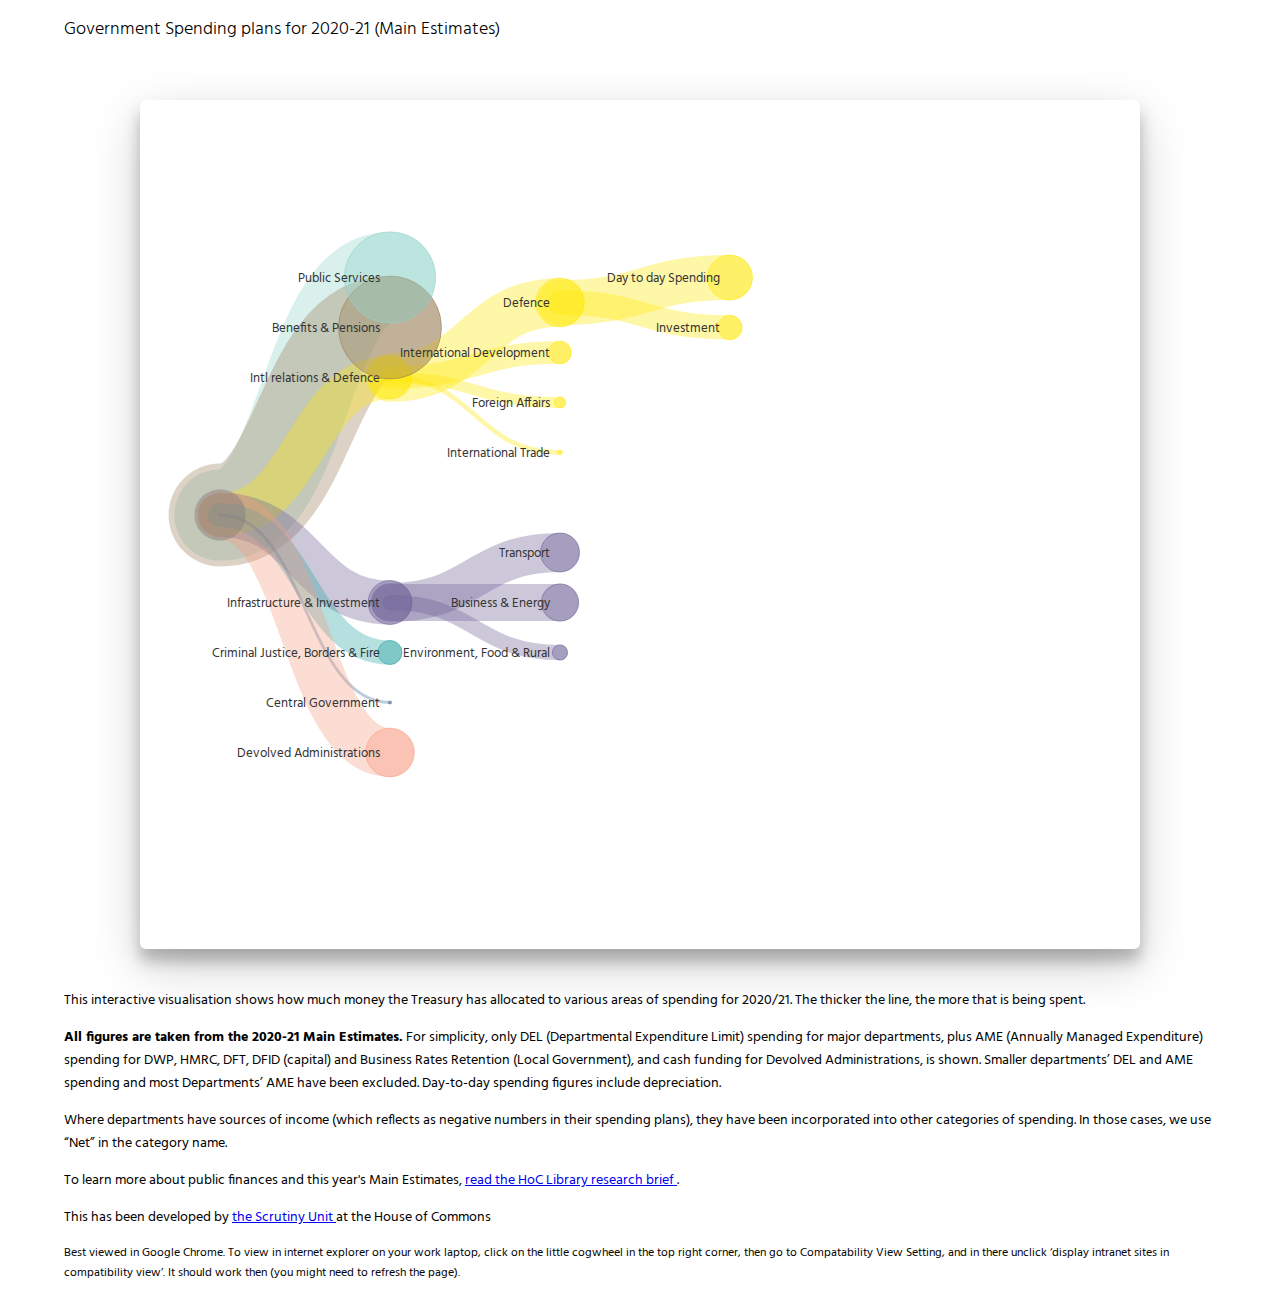
<file: index.html>
<!DOCTYPE html>
<html>
<head>
    <meta charset="utf-8">
    <title>Main Estimates 2020/21 - Scrutiny Unit</title>

    <!-- Google fonts -->
    <link href="https://fonts.googleapis.com/css?family=Hind:300,400,700" rel="stylesheet">

    <!-- Container style sheets -->
    <link rel="stylesheet" href="styles/budget.css">

    <!-- Vizuly specific style sheets -->
    <link rel="stylesheet" href="lib/styles/vizuly.css">
    <link rel="stylesheet" href="lib/styles/vizuly_weightedtree.css">

    <!-- Supporting test container files:  Vizuly does NOT rely on these -->
    <!--<link href="https://fonts.googleapis.com/icon?family=Material+Icons" rel="stylesheet">-->
    <!--<link rel="stylesheet" href="lib/styles/cssmenu.css">-->
    <script type="text/javascript" src="lib/jquery-2.1.1.min.js"></script>
    <!--<script src="lib/cssmenu.js"></script>-->

    <!-- D3.js ... of course! -->
    <script src="lib/d3.min.js"></script>

    <!-- debug source scripts: start --> 
    <script src="src/namespace/namespace.js"></script>
    <script src="src/viz/viz.js"></script>

    <script src="src/theme/theme.js"></script>


    <script src="src/core/component.js"></script>
    <script src="src/core/data.js"></script>
    <script src="src/core/util.js"></script>
    <script src="src/core/color.js"></script>
    <script src="src/core/format.js"></script>
    <script src="src/svg/svg.js"></script>
    <script src="src/svg/gradient.js"></script>
    <script src="src/svg/filter.js"></script>
    <script src="src/viz/weightedtree.js"></script>
    <script src="src/theme/weightedtree.js"></script>

    <!-- debug source scripts: end -->
    
    
    <!--
    <script src="lib/vizuly_core.min.js"></script>
	<script src="lib/vizuly_weightedtree.min.js"></script>
    -->
    <script src="me.js"></script>

</head>

<body>

<h1 style="padding-left: 5%;">Government Spending plans for 2020-21 (Main Estimates)</h1>
    
<!-- Our main content container-->
<div class="container" style="width:100%">
    <div id="viz_container" class="z-depth-3">
    </div>
    <div style="margin-left:0px; width:90%; margin:0px auto; margin-top:40px; font-family:'Hind', Verdana, Helvetica, sans-serif; font-size:14px;">
        <p>This interactive visualisation shows how much money the Treasury has allocated to various areas of spending for 2020/21. The thicker the line, the more that is being spent.</p>
        <p> <b> All figures are taken from the 2020-21 Main Estimates.</b>  For simplicity, only DEL (Departmental Expenditure Limit) spending for major departments, plus AME (Annually Managed Expenditure) spending for DWP, HMRC, DFT, DFID (capital) and Business Rates Retention (Local Government), and cash funding for Devolved Administrations, is shown. Smaller departments’ DEL and AME spending and most Departments’ AME have been excluded. Day-to-day spending figures include depreciation.</p>
<p> Where departments have sources of income (which reflects as negative numbers in their spending plans), they have been incorporated into other categories of spending. In those cases, we use “Net” in the category name. </p>        
<p> To learn more about public finances and this year's Main Estimates, <a href= "https://commonslibrary.parliament.uk/research-briefings/cbp-8926/">read the HoC Library research brief </a>.</b></p>
	    <p>This has been developed by <a href="http://www.parliament.uk/mps-lords-and-offices/offices/commons/scrutinyunit/reports-and-publications/">the Scrutiny Unit </a>at the House of Commons</p>
        <p style="font-size: 12px">Best viewed in Google Chrome. To view in internet explorer on your work laptop, click on the little cogwheel in the top right corner, then go to Compatability View Setting, and in there unclick ‘display intranet sites in compatibility view’. It should work then (you might need to refresh the page).</p>
    </div>
</div>




<script>
    //Once the document is ready we set javascript and page settings
    var screenWidth;
    var screenHeight;

    $(document).ready(function () {

        var rect;
        if (self==top) {
            rect = document.body.getBoundingClientRect();
        }
        else {
            rect = document.body.getBoundingClientRect();
        }

        //Set display size based on window size.
        screenWidth = (rect.width < 960) ? Math.round(rect.width*.95) : Math.round((rect.width - 210) *.95);

        screenHeight=800;

        d3.select("#currentDisplay")
                .attr("item_value", screenWidth + "," + screenHeight)
                .attr("class", "selected")
                .html("<a>" + screenWidth + "px - " + screenHeight + "px</a>");

       // Set the size of our container element.
        viz_container = d3.selectAll("#viz_container")
                .style("width", screenWidth + "px");/*
                .style("height", screenHeight + "px");*/


        loadData();


    });

</script>


</body>


</html>
</file>
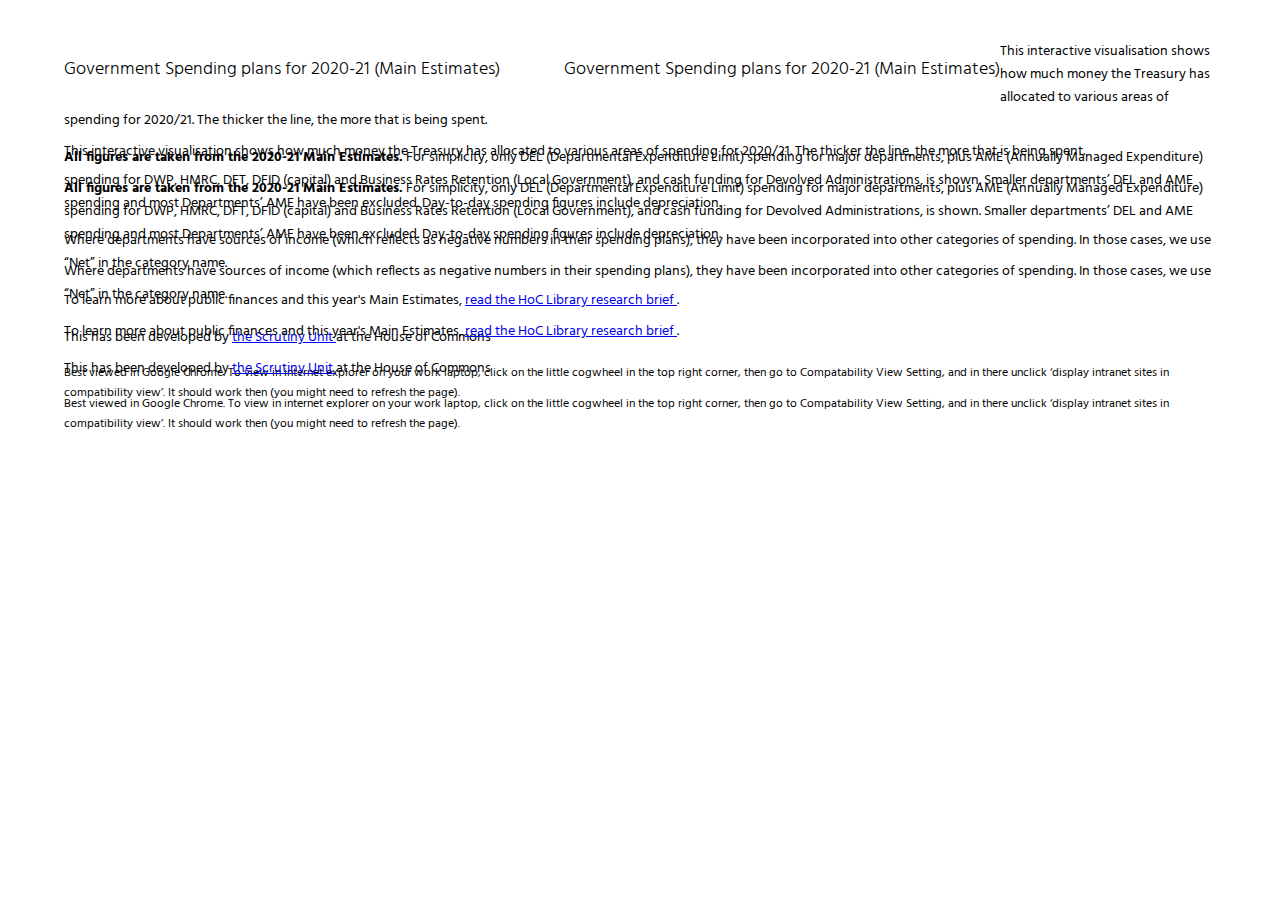
<file: datavis.html>
<!DOCTYPE html>
<html>
<head>
    <meta charset="utf-8">
    <title>Main Estimates 2020/21 - Scrutiny Unit</title>

    <!-- Google fonts -->
    <link href="https://fonts.googleapis.com/css?family=Hind:300,400,700" rel="stylesheet">

    <!-- Container style sheets -->
    <link rel="stylesheet" href="styles/budget.css">

    <!-- Vizuly specific style sheets -->
    <link rel="stylesheet" href="lib/styles/vizuly.css">
    <link rel="stylesheet" href="lib/styles/vizuly_weightedtree.css">

    <!-- Supporting test container files:  Vizuly does NOT rely on these -->
    <!--<link href="https://fonts.googleapis.com/icon?family=Material+Icons" rel="stylesheet">-->
    <!--<link rel="stylesheet" href="lib/styles/cssmenu.css">-->
    <script type="text/javascript" src="lib/jquery-2.1.1.min.js"></script>
    <!--<script src="lib/cssmenu.js"></script>-->

    
</head>

<body>

<h1 style="padding-left: 5%;">Government Spending plans for 2020-21 (Main Estimates)</h1>
    
<!-- Our main content container-->
<div class="container" style="width:100%">
    <div id="viz_container" class="z-depth-3">
    </div>
    <div style="margin-left:0px; width:90%; margin:0px auto; margin-top:40px; font-family:'Hind', Verdana, Helvetica, sans-serif; font-size:14px;">
	    <div class="flourish-embed" data-src="story/423442" data-url="https://flo.uri.sh/story/423442/embed"><script src="https://public.flourish.studio/resources/embed.js"></script></div>

        <p>This interactive visualisation shows how much money the Treasury has allocated to various areas of spending for 2020/21. The thicker the line, the more that is being spent.</p>
        <p> <b> All figures are taken from the 2020-21 Main Estimates.</b>  For simplicity, only DEL (Departmental Expenditure Limit) spending for major departments, plus AME (Annually Managed Expenditure) spending for DWP, HMRC, DFT, DFID (capital) and Business Rates Retention (Local Government), and cash funding for Devolved Administrations, is shown. Smaller departments’ DEL and AME spending and most Departments’ AME have been excluded. Day-to-day spending figures include depreciation.</p>
<p> Where departments have sources of income (which reflects as negative numbers in their spending plans), they have been incorporated into other categories of spending. In those cases, we use “Net” in the category name. </p>        
<p> To learn more about public finances and this year's Main Estimates, <a href= "https://commonslibrary.parliament.uk/research-briefings/cbp-8926/">read the HoC Library research brief </a>.</b></p>
	    <p>This has been developed by <a href="http://www.parliament.uk/mps-lords-and-offices/offices/commons/scrutinyunit/reports-and-publications/">the Scrutiny Unit </a>at the House of Commons</p>
        <p style="font-size: 12px">Best viewed in Google Chrome. To view in internet explorer on your work laptop, click on the little cogwheel in the top right corner, then go to Compatability View Setting, and in there unclick ‘display intranet sites in compatibility view’. It should work then (you might need to refresh the page).</p>
    </div>
</div>







</body>


</html>







<!DOCTYPE html>
<html>
<head>
    <meta charset="utf-8">
    <title>Main Estimates 2020/21 - Scrutiny Unit</title>

    <!-- Google fonts -->
    <link href="https://fonts.googleapis.com/css?family=Hind:300,400,700" rel="stylesheet">



</head>

<body>

<h1 style="padding-left: 5%;">Government Spending plans for 2020-21 (Main Estimates)</h1>
    
<!-- Our main content container-->
	<div class="flourish-embed" data-src="story/423442" data-url="https://flo.uri.sh/story/423442/embed"><script src="https://public.flourish.studio/resources/embed.js"></script></div>

    <div style="margin-left:0px; width:90%; margin:0px auto; margin-top:40px; font-family:'Hind', Verdana, Helvetica, sans-serif; font-size:14px;">
        <p>This interactive visualisation shows how much money the Treasury has allocated to various areas of spending for 2020/21. The thicker the line, the more that is being spent.</p>
        <p> <b> All figures are taken from the 2020-21 Main Estimates.</b>  For simplicity, only DEL (Departmental Expenditure Limit) spending for major departments, plus AME (Annually Managed Expenditure) spending for DWP, HMRC, DFT, DFID (capital) and Business Rates Retention (Local Government), and cash funding for Devolved Administrations, is shown. Smaller departments’ DEL and AME spending and most Departments’ AME have been excluded. Day-to-day spending figures include depreciation.</p>
<p> Where departments have sources of income (which reflects as negative numbers in their spending plans), they have been incorporated into other categories of spending. In those cases, we use “Net” in the category name. </p>        
<p> To learn more about public finances and this year's Main Estimates, <a href= "https://commonslibrary.parliament.uk/research-briefings/cbp-8926/">read the HoC Library research brief </a>.</b></p>
	    <p>This has been developed by <a href="http://www.parliament.uk/mps-lords-and-offices/offices/commons/scrutinyunit/reports-and-publications/">the Scrutiny Unit </a>at the House of Commons</p>
        <p style="font-size: 12px">Best viewed in Google Chrome. To view in internet explorer on your work laptop, click on the little cogwheel in the top right corner, then go to Compatability View Setting, and in there unclick ‘display intranet sites in compatibility view’. It should work then (you might need to refresh the page).</p>
    </div>
</div>






</body>


</html>
</file>
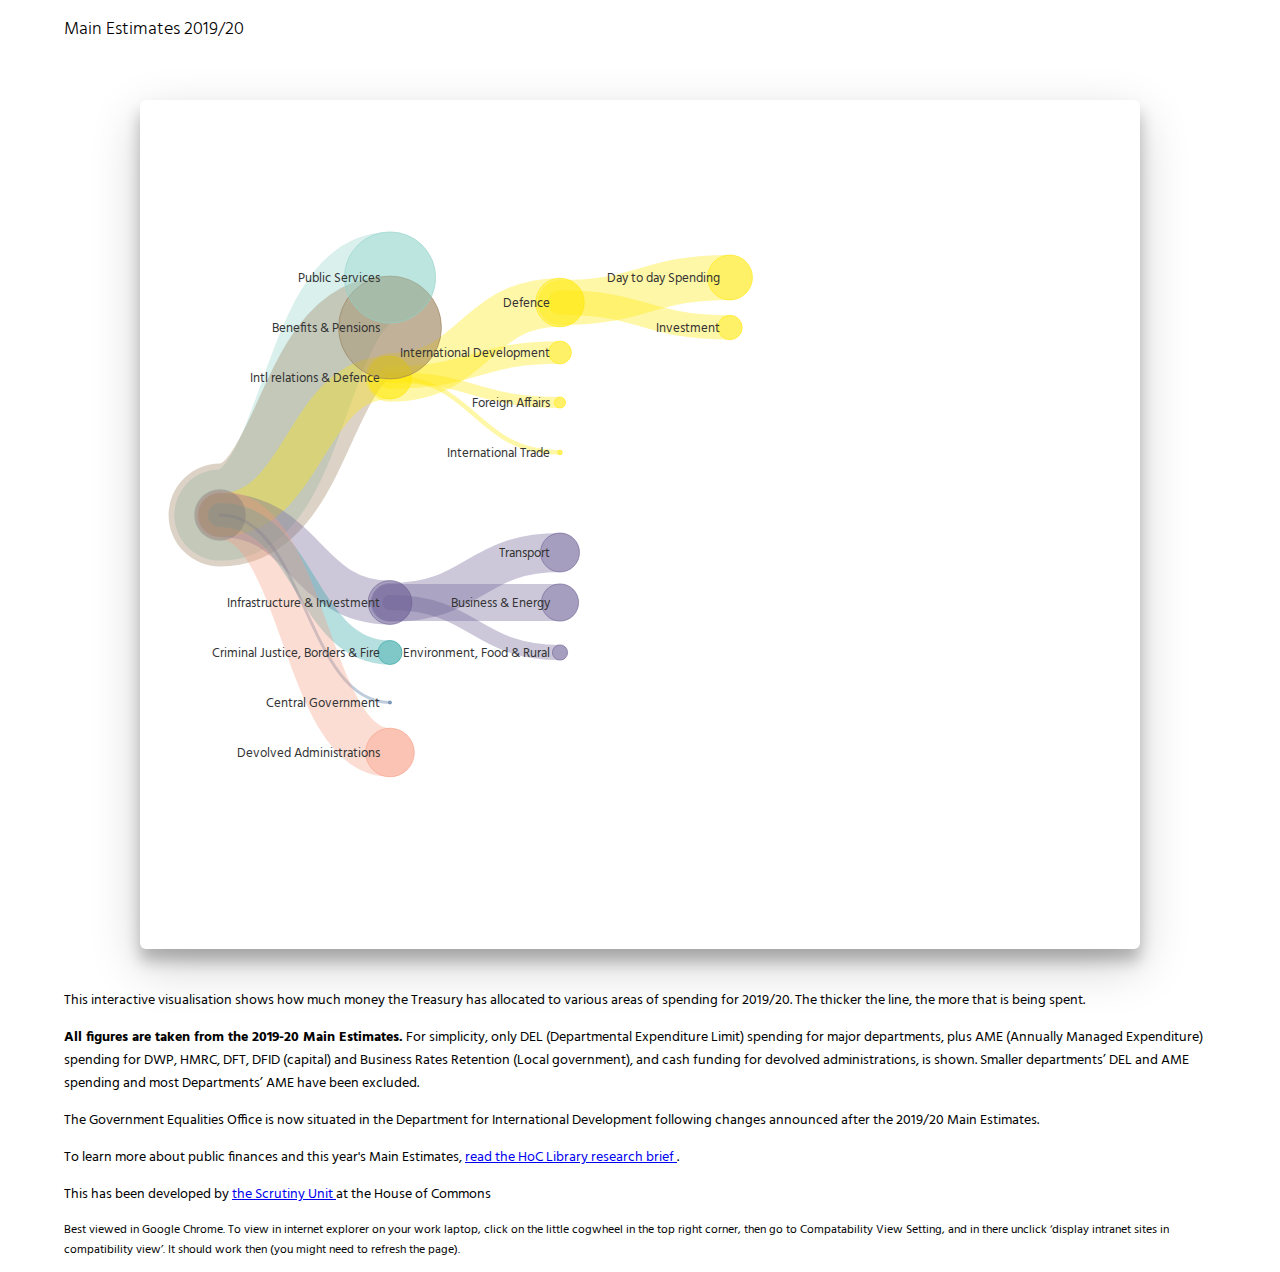
<file: me1718.html>
<!DOCTYPE html>
<html>
<head>
    <meta charset="utf-8">
    <title>Main Estimates 2019/20 - Scrutiny Unit</title>

    <!-- Google fonts -->
    <link href="https://fonts.googleapis.com/css?family=Hind:300,400,700" rel="stylesheet">

    <!-- Container style sheets -->
    <link rel="stylesheet" href="styles/budget.css">

    <!-- Vizuly specific style sheets -->
    <link rel="stylesheet" href="lib/styles/vizuly.css">
    <link rel="stylesheet" href="lib/styles/vizuly_weightedtree.css">

    <!-- Supporting test container files:  Vizuly does NOT rely on these -->
    <!--<link href="https://fonts.googleapis.com/icon?family=Material+Icons" rel="stylesheet">-->
    <!--<link rel="stylesheet" href="lib/styles/cssmenu.css">-->
    <script type="text/javascript" src="lib/jquery-2.1.1.min.js"></script>
    <!--<script src="lib/cssmenu.js"></script>-->

    <!-- D3.js ... of course! -->
    <script src="lib/d3.min.js"></script>

    <!-- debug source scripts: start --> 
    <script src="src/namespace/namespace.js"></script>
    <script src="src/viz/viz.js"></script>

    <script src="src/theme/theme.js"></script>


    <script src="src/core/component.js"></script>
    <script src="src/core/data.js"></script>
    <script src="src/core/util.js"></script>
    <script src="src/core/color.js"></script>
    <script src="src/core/format.js"></script>
    <script src="src/svg/svg.js"></script>
    <script src="src/svg/gradient.js"></script>
    <script src="src/svg/filter.js"></script>
    <script src="src/viz/weightedtree.js"></script>
    <script src="src/theme/weightedtree.js"></script>

    <!-- debug source scripts: end -->
    
    
    <!--
    <script src="lib/vizuly_core.min.js"></script>
	<script src="lib/vizuly_weightedtree.min.js"></script>
    -->
    <script src="me.js"></script>

</head>

<body>

<h1 style="padding-left: 5%;">Main Estimates 2019/20</h1>
    
<!-- Our main content container-->
<div class="container" style="width:100%">
    <div id="viz_container" class="z-depth-3">
    </div>
    <div style="margin-left:0px; width:90%; margin:0px auto; margin-top:40px; font-family:'Hind', Verdana, Helvetica, sans-serif; font-size:14px;">
        <p>This interactive visualisation shows how much money the Treasury has allocated to various areas of spending for 2019/20. The thicker the line, the more that is being spent.</p>
        <p> <b> All figures are taken from the 2019-20 Main Estimates.</b>  For simplicity, only DEL (Departmental Expenditure Limit) spending for major departments, plus AME (Annually Managed Expenditure) spending for DWP, HMRC, DFT, DFID (capital) and Business Rates Retention (Local government), and cash funding for devolved administrations, is shown. Smaller departments’ DEL and AME spending and most Departments’ AME have been excluded.</p>
	<p> The Government Equalities Office is now situated in the Department for International Development following changes announced after the 2019/20 Main Estimates.</p>
        <p> To learn more about public finances and this year's Main Estimates, <a href= "https://researchbriefings.parliament.uk/ResearchBriefing/Summary/CBP-8575">read the HoC Library research brief </a>.</b></p>
	    <p>This has been developed by <a href="http://www.parliament.uk/mps-lords-and-offices/offices/commons/scrutinyunit/reports-and-publications/">the Scrutiny Unit </a>at the House of Commons</p>
        <p style="font-size: 12px">Best viewed in Google Chrome. To view in internet explorer on your work laptop, click on the little cogwheel in the top right corner, then go to Compatability View Setting, and in there unclick ‘display intranet sites in compatibility view’. It should work then (you might need to refresh the page).</p>
    </div>
</div>




<script>
    //Once the document is ready we set javascript and page settings
    var screenWidth;
    var screenHeight;

    $(document).ready(function () {

        var rect;
        if (self==top) {
            rect = document.body.getBoundingClientRect();
        }
        else {
            rect = document.body.getBoundingClientRect();
        }

        //Set display size based on window size.
        screenWidth = (rect.width < 960) ? Math.round(rect.width*.95) : Math.round((rect.width - 210) *.95);

        screenHeight=800;

        d3.select("#currentDisplay")
                .attr("item_value", screenWidth + "," + screenHeight)
                .attr("class", "selected")
                .html("<a>" + screenWidth + "px - " + screenHeight + "px</a>");

       // Set the size of our container element.
        viz_container = d3.selectAll("#viz_container")
                .style("width", screenWidth + "px");/*
                .style("height", screenHeight + "px");*/


        loadData();


    });

</script>


</body>


</html>
</file>
<file: styles/budget.css>
/*  left nav */
.z-depth-2 {
    box-shadow: 0 8px 17px 0 rgba(0, 0, 0, 0.2), 0 6px 20px 0 rgba(0, 0, 0, 0.19); }

.z-depth-3 {
    box-shadow: 0 12px 15px 0 rgba(0, 0, 0, 0.24), 0 17px 50px 0 rgba(0, 0, 0, 0.19); }

.z-depth-4, .modal {
    box-shadow: 0 16px 28px 0 rgba(0, 0, 0, 0.22), 0 25px 55px 0 rgba(0, 0, 0, 0.21); }

.z-depth-5 {
    box-shadow: 0 27px 24px 0 rgba(0, 0, 0, 0.2), 0 40px 77px 0 rgba(0, 0, 0, 0.22); }


body {
    margin:0px;
    font-family: "Hind", sans-serif;
    -webkit-touch-callout: none !important; /* Disable iOS long touch */
}

a {
    -webkit-user-select: none !important; /* Disable iOS long touch */
}

@media only screen {
    main {
        padding-left:210px;
    }
}


@media only screen and (max-width: 961px) {
    main {
        padding-left: 0px;
    }

}

#viz_container {
    margin:0px auto;
    padding-top:0px;
    border-radius:6px;
}

div.container {
    width:100%;
    position:absolute;
    top:100px;
}

.tile {
    font-weight:300;
}

.heading {
    font-weight:300;
}

.side-nav li:hover {
    background-color:#FFF;
}

.leftAxis {
    font-weight:200;
}


.datatip-value {
    position:absolute;
    right:10px;
}

.title {
    font-size: 20px;
    font-weight:200;
}

.vizuly {
}

svg {
    border-radius: 4px;
    shape-rendering: crispEdges;
}

svg.vz-weighted_tree-viz {
}

.vz-data-point {
    fill-opacity:1;
    stroke-width: 1px;
    stroke-opacity:1;
}

.vz-tip-hover {
    font-weight:300;
}

.vz-tip-hover text{
    opacity:.8;
}

.my-tip {
    font-weight:300;
    text-anchor:middle;
}

/* MATERIAL.CSS */

[type="radio"]:checked + label:after {
    background-color:#448AFF;
    border-color: #3864c9;
}

[type="radio"] + label {
    border-color: #3864c9;
}

.input-field {
    margin-left: 0px;
    padding-bottom: 5px;
}

.dropdown-content {
    font-size:.5em;
}

.dropdown-content li span {
    font-size:1.75em;
}

div.input-field label {
    margin-left:-10px;
}

.mdi-navigation-menu {
    font-size:30px;
    color:#444;
}

div.settings-label {
    font-size:12px;
    color:#BBB;
    font-style: italic;
    margin-top:-10px;
    margin-bottom:40px;
    font-weight:300;
}

div.tooltip {
    position: absolute;
    text-align: left;
    pointer-events: none;
    width: 400px;
    padding: 10px;
    border: 1px solid #D5D5D5;
    font-size: 1.1em;
    color: #333;
    padding: 10px;
    border-radius: 3px;
    background: rgba(255,255,255,0.9);
    color: #000;
    box-shadow: 0 1px 5px rgba(0,0,0,0.4);
    -moz-box-shadow: 0 1px 5px rgba(0,0,0,0.4);
    border:1px solid rgba(200,200,200,0.85);
}


.header-rule{
    height:1px;
    margin:1px auto 3px;
    margin-top:7px;
    margin-bottom:7px;
    background:#ddd;
    width:125px;
}

.header1{
    color:#000;
    text-transform:uppercase;
    font-size: 12px;
    margin-bottom: 2px;
    text-align:center;
}

.header2 {
    text-transform: lowercase;
    text-align: left;
    font-size: 14px;
    margin-bottom: 2px;
    color:#666;
    text-align:center;
}

.header3 {
    color:#333;
    text-align: left;
    font-size: 15px;
    /* font-style: italic; */
    /*  width:170px;*/
    text-align:center;
}


i.mdi-navigation-menu:before {
    font-size:40px;
    content: "\e662";
}
i.mdi-navigation-menu:hover {
    transition: color 0.5s ease;
    color: #0176B4;
}

#myDataTip {
    line-height: 18px;
}


h1 {
    font-weight: 300;
    font-size: 18px;
    line-height: 60px;
    padding: 0 0 0 10px;
    margin: 0;
    float: left;
}


span.heavy {
    font-weight: 700;
}
</file>
<file: lib/styles/vizuly.css>
path.domain {
    fill:none;
}

.vizuly {
    fill:#AAA;
    shape-rendering: auto;
}

.vz-plot-background {
    fill:#FFF;
}


.vz-bar{
    stroke: #EEE;
    shape-rendering:auto;
}

.vz-area {
    fill-opacity:0.7;
    shape-rendering: auto;
}

.vz-line {
    stroke: #777;
    stroke-width:1px;
    stroke-opacity: 1;
    fill:none;
    shape-rendering: auto;
}

.vz-tip {
    stroke: 1px;
    fill:none;
    stroke: #777777;
    stroke-opacity: 1;
    shape-rendering: auto;
}

.vz-line-indicator {
    stroke:#555;
    stroke-width: 1px;
}

.vz-data-point {
    shape-rendering: auto;
}

.vz-bottomAxis {
    shape-rendering: crispEdges;
}

.vz-skin-default {


}

.vz-radial-axis-tick {
    font-weight:300;
}

.vz-skin-axiis {
    background-image: linear-gradient(
            to bottom,
            #d0d0d0,
            #dfdfdf,
            #f3f3f3,
            #d0d0d0
    );
    border-radius: 5px;
    border:1px solid #BBB;
}

.vz-skin-ocean {
    background-image: url("img/vz-skin-galaxy_2.jpg");
    background-repeat: no-repeat;
    background-size:cover;
    border-radius: 5px;
}


.vz-axiis-datatip {
    background: rgba(232, 232, 232, 0.9);
    border-radius:3px;
    border: 1px solid #AAA;
    fill:#FFF;
    padding:10px;
    font-face:Raleway; text-transform:uppercase; font-weight:200; color:#000;
}

.vz-material-datatip {
    background: rgba(35, 35, 35, 0.7);
    border-radius:3px;
    border: 1px solid #AAA;
    fill:#FFF;
    padding:10px;
    font-face:Raleway; text-transform:uppercase; font-weight:200; color:#FFF;
}

.vz-neon-datatip {
    background: rgba(106, 106, 106, 0.7);
    border-radius:3px;
    border: 1px solid #777;
    padding:10px;
    font-face:Raleway; text-transform:uppercase; font-weight:200; color:#FFF;
}

.vz-minimal-datatip {
    background: rgba(220, 220, 220, 1);
    border-radius:1px;
    border: 1px solid #333;
    padding:10px;
    font-face:Raleway;
    text-transform:uppercase;
    color:#333;
}

.vz-minimal-datatip span {
    font-weight:300!important;
}

.vz-viz circle {
    shape-rendering:auto;
}


.vz-skin-political-influence {
    background-color:#EEEEEE;
    border-radius: 5px;
}

svg {
    fill:#FFF;
}

i.mdi-navigation-menu:before {
    font-size:40px;
    content: "\e662";
}
i.mdi-navigation-menu:hover {
    transition: color 0.5s ease;
    color: #0176B4;
}
</file>
<file: lib/styles/vizuly_weightedtree.css>
/*****  DEFAULTS ******/

div.vz-weighted_tree-viz {
/*    overflow:scroll;*/
}


.vz-weighted_tree-viz circle {
    fill:#777;
    fill-opacity:.5;
}


.vz-weighted_tree-viz text {
    fill:#777;
}

.vz-weighted_tree-viz path {
    stroke:#777;
    stroke-opacity:.5;
}

/******** FIRE **********/


.vz-skin-fire .vz-radial_progress-track {
    fill-opacity: .1;
}


/******** NEON **********/

.vz-skin-tree {

}



/******** TEST CONTAINER **********/

svg.vz-weighted_tree-viz {
    fill:none;
    pointer-events:visible;
}

div.radial_container {
    float:left;
    position: relative;
    top: 45%;
    transform: translateY(-50%);
}

#viz_container {
    border-radius:6px;
}
</file>
<file: lib/styles/cssmenu.css>
@import url(http://fonts.googleapis.com/css?family=Raleway:400,700);

#cssmenu a.menu-logo {
  color:#FFF;
  text-decoration:none;
  cursor:pointer;
  pointer-events: true;
}

#cssmenu span.setting {
  line-height:20px;
  color:#FFF;
  font-size:10px;
  text-transform:none;
  white-space: nowrap;
  color:#bbb;
}

#cssmenu li {
  cursor:pointer;
}

#cssmenu li.selected a {
  color:#FF0!important;
}

#cssmenu li {
  background:#333;
}
#cssmenu img.logo {
  position:relative;
  top:2px;
  padding-right:5px;
}

#cssmenu {
  position:absolute;
  top:0px;
  left:0px;
  right:0px;
  z-index:9999;
}

#cssmenu,
#cssmenu ul,
#cssmenu ul li,
#cssmenu ul li a,
#cssmenu #menu-button {
  margin: 0;
  padding: 0;
  border: 0;
  list-style: none;
  line-height: 1;
  display: block;
  position: relative;
  -webkit-box-sizing: border-box;
  -moz-box-sizing: border-box;
  box-sizing: border-box;
}
#cssmenu:after,
#cssmenu > ul:after {
  content: ".";
  display: block;
  clear: both;
  visibility: hidden;
  line-height: 0;
  height: 0;
}
#cssmenu #menu-button {
  color:#FFF;
  float:right;
  color: #dddddd;
  cursor: pointer;
  font-size: 16px;
  padding: 17px;
  padding-top:12px;
  font-weight: 400;
}
#cssmenu {
  font-family: Raleway, sans-serif;
  background: #333333;
}
#cssmenu > ul > li {
  float: left;
  padding-right:10px;
  border-right:1px solid #aaa;
}
#cssmenu.align-center > ul {
  font-size: 0;
  text-align: center;
}
#cssmenu.align-center > ul > li {
  display: inline-block;
  float: none;
}
#cssmenu.align-center ul ul {
  text-align: left;
}
#cssmenu.align-right > ul > li {
  float: right;
}
#cssmenu > ul > li > a {
  padding: 12px;
  padding-left:17px;
  padding-bottom:5px;
  font-size: 12px;
  letter-spacing: 1px;
  text-decoration: none;
  color: #dddddd;
  font-weight: 400;
  text-transform: uppercase;
}
#cssmenu > ul > li:hover > a {
  font-weight:700;
}
#cssmenu > ul > li.has-sub  {
  padding-right: 10px;
}

/* Firefox hack for last menu item */
@-moz-document url-prefix() {
  #cssmenu > ul > li.has-sub:last-of-type {
    padding-right: 30px;
  }

}

#cssmenu > ul > li.has-sub:hover > a:before {
  top: 23px;
  height: 0;
}
#cssmenu ul ul {
  position: absolute;
  left: -9999px;
}
#cssmenu.align-right ul ul {
  text-align: right;
}
#cssmenu ul ul li {
  height: 0;
  -webkit-transition: all .25s ease;
  -moz-transition: all .25s ease;
  -ms-transition: all .25s ease;
  -o-transition: all .25s ease;
  transition: all .25s ease;
}
#cssmenu li:hover > ul {
  left: auto;
}
#cssmenu.align-right li:hover > ul {
  left: auto;
  right: 0;
}
#cssmenu li:hover > ul > li {
  height: 35px;
}
#cssmenu ul ul ul {
  margin-left: 100%;
  top: 0;
}
#cssmenu.align-right ul ul ul {
  margin-left: 0;
  margin-right: 100%;
}
#cssmenu ul ul li a {
  border-bottom: 1px solid rgba(150, 150, 150, 0.15);
  padding: 11px 15px;
  width: 170px;
  font-size: 12px;
  text-decoration: none;
  color: #dddddd;
  font-weight: 400;
  background: #333333;
}
#cssmenu ul ul li:last-child > a,
#cssmenu ul ul li.last-item > a {
  border-bottom: 0;
}
#cssmenu ul ul li:hover > a,
#cssmenu ul ul li a:hover {
  color: #ffffff;
}
#cssmenu ul ul li.has-sub > a:after {
  position: absolute;
  top: 16px;
  right: 11px;
  width: 8px;
  height: 2px;
  display: block;
  background: #dddddd;
  content: '';
}
#cssmenu.align-right ul ul li.has-sub > a:after {
  right: auto;
  left: 11px;
}
#cssmenu ul ul li.has-sub > a:before {
  position: absolute;
  top: 13px;
  right: 14px;
  display: block;
  width: 2px;
  height: 8px;
  background: #dddddd;
  content: '';
  -webkit-transition: all .25s ease;
  -moz-transition: all .25s ease;
  -ms-transition: all .25s ease;
  -o-transition: all .25s ease;
  transition: all .25s ease;
}
#cssmenu.align-right ul ul li.has-sub > a:before {
  right: auto;
  left: 14px;
}
#cssmenu ul ul > li.has-sub:hover > a:before {
  top: 17px;
  height: 0;
}
@media all and (max-width: 900px),
only screen and (-webkit-min-device-pixel-ratio: 2) and (max-width: 900px),
only screen and (min--moz-device-pixel-ratio: 2) and (max-width: 900px),
only screen and (-o-min-device-pixel-ratio: 2/1) and (max-width: 900px),
only screen and (min-device-pixel-ratio: 2) and (max-width: 900px),
only screen and (min-resolution: 192dpi) and (max-width: 900px),
only screen and (min-resolution: 2dppx) and (max-width: 900px) {

  #cssmenu span.setting {
    padding-left:0px;
  }

  #cssmenu {
    width: 100%;
  }
  #cssmenu ul {
    width: 100%;
    display: none;
  }
  #cssmenu.align-center > ul {
    text-align: left;
  }
  #cssmenu ul li {
    width: 100%;
    border-top: 1px solid rgba(120, 120, 120, 0.2);
  }
  #cssmenu ul ul li,
  #cssmenu li:hover > ul > li {
    height: auto;
  }
  #cssmenu ul li a,
  #cssmenu ul ul li a {
    width: 100%;
    border-bottom: 0;
  }
  #cssmenu > ul > li {
    float: none;
  }
  #cssmenu ul ul li a {
    padding-left: 25px;
  }
  #cssmenu ul ul ul li a {
    padding-left: 35px;
  }
  #cssmenu ul ul li a {
    color: #dddddd;
    background: none;
  }
  #cssmenu ul ul li:hover > a,
  #cssmenu ul ul li.active > a {
    color: #ffffff;
  }
  #cssmenu ul ul,
  #cssmenu ul ul ul,
  #cssmenu.align-right ul ul {
    position: relative;
    left: 0;
    width: 100%;
    margin: 0;
    text-align: left;
  }
  #cssmenu > ul > li.has-sub > a:after,
  #cssmenu > ul > li.has-sub > a:before,
  #cssmenu ul ul > li.has-sub > a:after,
  #cssmenu ul ul > li.has-sub > a:before {
    display: none;
  }
  #cssmenu #menu-button {
    display: block;
    float:none;
  }
  #cssmenu #menu-button:after {
    position: absolute;
    top: 22px;
    right: 17px;
    display: block;
    height: 4px;
    width: 20px;
    border-top: 2px solid #dddddd;
    border-bottom: 2px solid #dddddd;
    content: '';
  }
  #cssmenu #menu-button:before {
    position: absolute;
    top: 16px;
    right: 17px;
    display: block;
    height: 2px;
    width: 20px;
    background: #dddddd;
    content: '';
  }
  #cssmenu #menu-button.menu-opened:after {
    top: 23px;
    border: 0;
    height: 2px;
    width: 15px;
    background: #ffffff;
    -webkit-transform: rotate(45deg);
    -moz-transform: rotate(45deg);
    -ms-transform: rotate(45deg);
    -o-transform: rotate(45deg);
    transform: rotate(45deg);
  }
  #cssmenu #menu-button.menu-opened:before {
    top: 23px;
    background: #z;
    width: 15px;
    -webkit-transform: rotate(-45deg);
    -moz-transform: rotate(-45deg);
    -ms-transform: rotate(-45deg);
    -o-transform: rotate(-45deg);
    transform: rotate(-45deg);
  }
  #cssmenu .submenu-button {
    position: absolute;
    z-index: 99;
    right: 0;
    top: 0;
    display: block;
    border-left: 1px solid rgba(120, 120, 120, 0.2);
    height: 46px;
    width: 46px;
    cursor: pointer;
  }

  #cssmenu ul ul .submenu-button {
    height: 34px;
    width: 34px;
  }

  #cssmenu ul ul .submenu-button:after {
    top: 15px;
    right: 13px;
  }


  #cssmenu .submenu-button:before {
    font-family:'Material Icons';
    position: absolute;
    top: 19px;
    right: 12px;
    display: block;
    color:#FFF;
    -webkit-font-feature-settings: 'liga';
    content: 'keyboard_arrow_down';
  }

  #cssmenu ul ul .submenu-button:before {
    top: 12px;
    right: 16px;
  }
  #cssmenu .submenu-button.submenu-opened:before {
    font-family:'Material Icons';
    position: absolute;
    top: 19px;
    right: 12px;
    display: block;
    color:#FFF;
    -webkit-font-feature-settings: 'liga';
    content: 'keyboard_arrow_up';
  }
}
</file>
